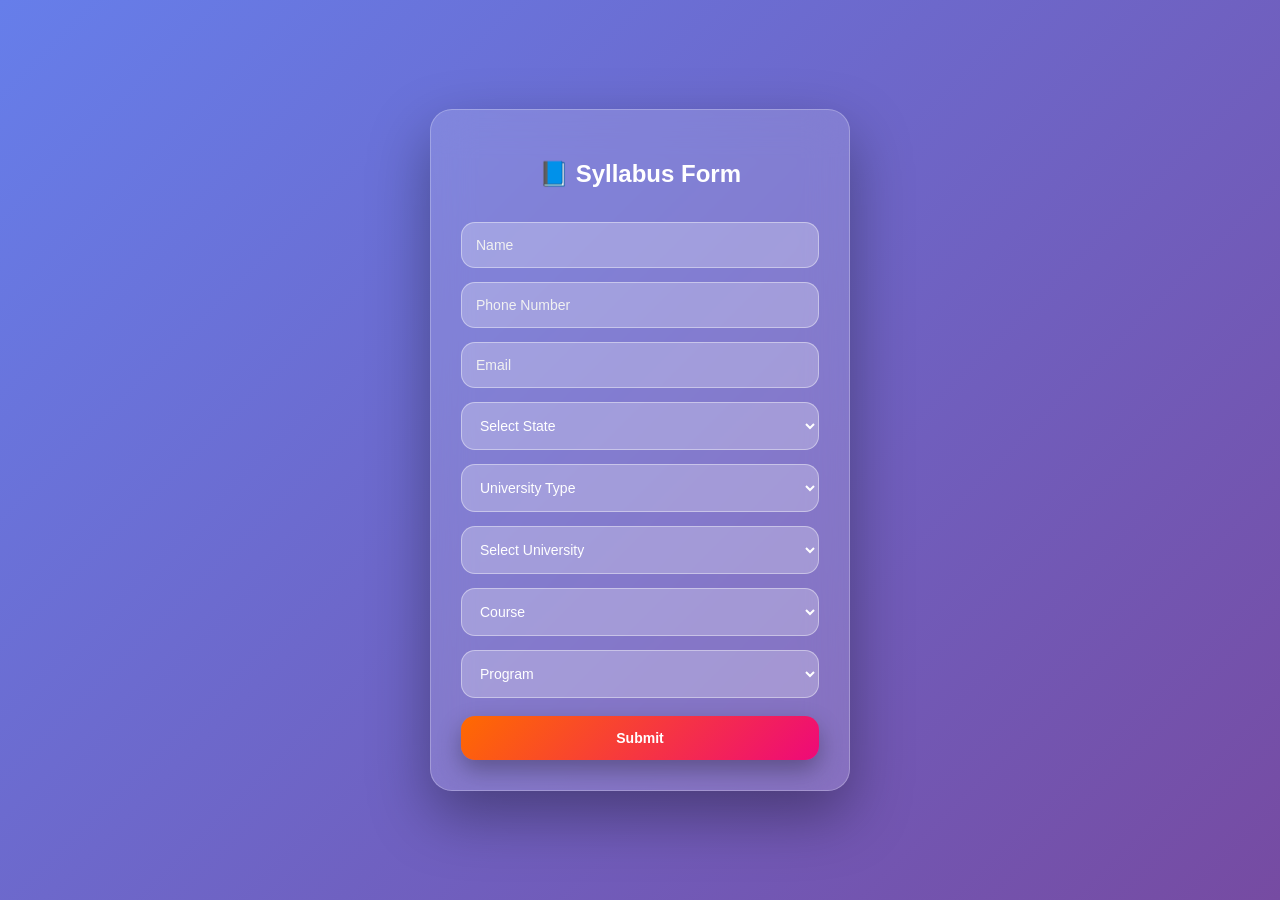
<file: index.html>
<!DOCTYPE html>
<html>
<head>
<meta charset="UTF-8">
<title>Syllabus Form</title>

<style>
*{
  box-sizing:border-box;
}

body{
  margin:0;
  min-height:100vh;
  display:flex;
  justify-content:center;
  align-items:center;
  padding:20px;
  background:linear-gradient(135deg,#667eea,#764ba2,#ff758c,#ff7eb3);
  background-size:300% 300%;
  animation:bgMove 12s ease infinite;
  font-family:Segoe UI,sans-serif;
  overflow-x:hidden;
}

@keyframes bgMove{
  0%{background-position:0% 50%;}
  50%{background-position:100% 50%;}
  100%{background-position:0% 50%;}
}

.box{
  width:100%;
  max-width:420px;
  padding:30px;
  border-radius:22px;
  background:rgba(255,255,255,0.15);
  backdrop-filter:blur(20px);
  border:1px solid rgba(255,255,255,0.25);
  box-shadow:0 25px 60px rgba(0,0,0,0.35);
  transition:all .4s ease;
}

h2{
  text-align:center;
  margin-bottom:20px;
  color:#fff;
}

input,select,button{
  width:100%;
  padding:14px;
  margin-top:14px;
  border-radius:14px;
  border:1px solid rgba(255,255,255,0.4);
  background:rgba(255,255,255,0.25);
  font-size:14px;
  outline:none;
}

input,select{
  color:#fff;
}

select option{
  color:#000;
}

input::placeholder{
  color:#f1f1f1;
}

input:focus,select:focus{
  border:1px solid #fff;
  box-shadow:0 0 0 2px rgba(255,255,255,0.3);
}

button{
  margin-top:18px;
  border:none;
  font-weight:600;
  cursor:pointer;
  background:linear-gradient(135deg,#ff6a00,#ee0979);
  color:#fff;
  box-shadow:0 10px 25px rgba(0,0,0,0.3);
  transition:all .3s ease;
}

button:hover{
  transform:translateY(-2px);
}


</style>
</head>

<body>

<div class="box">
<h2>📘 Syllabus Form</h2>

<form id="syllabusForm">

<input name="name" placeholder="Name" required>
<input name="phone" placeholder="Phone Number" required>
<input name="email" placeholder="Email" required>

<select name="state" id="state" onchange="stateChange()" required>
<option value="">Select State</option>
<option value="Andhra Pradesh">Andhra Pradesh</option>
<option value="Arunachal Pradesh">Arunachal Pradesh</option>
<option value="Assam">Assam</option>
<option value="Bihar">Bihar</option>
<option value="Chhattisgarh">Chhattisgarh</option>
<option value="Goa">Goa</option>
<option value="Gujarat">Gujarat</option>
<option value="Haryana">Haryana</option>
<option value="Himachal Pradesh">Himachal Pradesh</option>
<option value="Jharkhand">Jharkhand</option>
<option value="Karnataka">Karnataka</option>
<option value="Kerala">Kerala</option>
<option value="Madhya Pradesh">Madhya Pradesh</option>
<option value="Maharashtra">Maharashtra</option>
<option value="Manipur">Manipur</option>
<option value="Meghalaya">Meghalaya</option>
<option value="Mizoram">Mizoram</option>
<option value="Nagaland">Nagaland</option>
<option value="Odisha">Odisha</option>
<option value="Punjab">Punjab</option>
<option value="Rajasthan">Rajasthan</option>
<option value="Sikkim">Sikkim</option>
<option value="Tamil Nadu">Tamil Nadu</option>
<option value="Telangana">Telangana</option>
<option value="Tripura">Tripura</option>
<option value="Uttar Pradesh">Uttar Pradesh</option>
<option value="Uttarakhand">Uttarakhand</option>
<option value="West Bengal">West Bengal</option>

</select>

<select name="universityType" id="universityType" onchange="typeChange()" required>
<option value="">University Type</option>
<option value="Central">Central</option>
<option value="State">State</option>
<option value="Private">Private</option>
<!-- <option value="All">All</option> -->
</select>

<select name="university" id="university" onchange="universityChange()" required>
<option value="">Select University</option>
</select>

<select name="course" id="course" onchange="courseChange()" required>
<option value="">Course</option>
</select>

<select name="program" id="program" required>
<option value="">Program</option>
</select>


<select name="subject" id="subject" style="display:none;">
<option value="">Subject</option>
<option>History</option>
<option>Geography</option>
<option>Political Science</option>
<option>Economics</option>
<option>Sociology</option>
<option>Psychology</option>
<option>Philosophy</option>
<option>English</option>
<option>Hindi</option>
<option>Urdu</option>
<option>Sanskrit</option>
<option>Maithili</option>
<option>Mathematics</option>
<option>Statistics</option>
<option>Physics</option>
<option>Chemistry</option>
<option>Botany</option>
<option>Zoology</option>
<option>Environmental Science</option>
<option>Computer Science</option>
<option>Information Technology</option>
<option>Life Science</option>
<option>Geology</option>
<option>Agriculture</option>
<option>Education</option>
<option>Home Science</option>
<option>Physical Education</option>
<option>Journalism & Mass Communication</option>
<option>Social Work</option>
<option>Commerce</option>

</select>

<button type="submit">Submit</button>
</form>
</div>


<!-- ✅ YAHAN SCRIPT HOGA (VERY IMPORTANT) -->


<!-- 👇👇 YAHAN ADD KARNA HAI 👇👇 -->
<!-- ✅ SUBMIT SCRIPT YAHAN HOGA -->
<script>
document.getElementById("syllabusForm").addEventListener("submit", async function (e) {
  e.preventDefault();

  const data = Object.fromEntries(new FormData(this).entries());

  try {
    const response = await fetch("/send", {
      method: "POST",
      headers: {
        "Content-Type": "application/json",
      },
      body: JSON.stringify(data),
    });

    const result = await response.json();

    if (result.success) {
      alert("Email sent successfully ✅");
    } else {
      alert("Error sending email ❌");
    }

  } catch (err) {
    console.log(err);
    alert("Server error ❌");
  }
});
</script>


<script>


const universityProgramSubject = {

  /* =======================
     STATE UNIVERSITIES
  ======================= */

  "Patna University": {
    UG: {
     BA: [
  "History",
  "Geography",
  "Political Science",
  "Economics",
  "Sociology",
  "Psychology",
  "Philosophy",
  "English",
  "Hindi",
  "Urdu",
  "Sanskrit",
  "Maithili",
  "Education",
  "Home Science",
  "Journalism & Mass Communication",
  "Social Work"
],
      BSc: [
  "Physics",
  "Chemistry",
  "Mathematics",
  "Statistics",
  "Botany",
  "Zoology",
  "Geology"
],
      BCom: ["Commerce"]
    },
    PG: {
     MA: [
  "History",
  "Geography",
  "Political Science",
  "Economics",
  "Sociology",
  "Psychology",
  "Philosophy",
  "English",
  "Hindi",
  "Urdu",
  "Sanskrit",
  "Maithili",
  "Journalism & Mass Communication",
  "Social Work"
],
      MSc: [
  "Physics",
  "Chemistry",
  "Mathematics",
  "Statistics",
  "Botany",
  "Zoology",
  "Geology",
  "Environmental Science",
  "Computer Science"
],
    },
    PRO:[
      "BBA",
  "BCA",
  "MBA",
  "MCA",
  "LLB",
  "BA LLB",
  "B.Ed"
  ],

  },

  "Magadh University": {
  
    UG: {
     BA: [
  "History",
  "Geography",
  "Political Science",
  "Economics",
  "Sociology",
  "Psychology",
  "Philosophy",
  "English",
  "Hindi",
  "Urdu",
  "Sanskrit",
  "Maithili",
  "Education",
  "Home Science",
  "Journalism & Mass Communication",
  "Social Work"
],
      BSc: [
  "Physics",
  "Chemistry",
  "Mathematics",
  "Statistics",
  "Botany",
  "Zoology",
  "Geology"
],
      BCom: ["Commerce"]
    },
    PG: {
     MA: [
  "History",
  "Geography",
  "Political Science",
  "Economics",
  "Sociology",
  "Psychology",
  "Philosophy",
  "English",
  "Hindi",
  "Urdu",
  "Sanskrit",
  "Maithili",
  "Journalism & Mass Communication",
  "Social Work"
],
      MSc: [
  "Physics",
  "Chemistry",
  "Mathematics",
  "Statistics",
  "Botany",
  "Zoology",
  "Geology",
  "Environmental Science",
  "Computer Science"
],
    },
    PRO:[
      "BBA",
  "BCA",
  "MBA",
  "MCA",
  "LLB",
  "BA LLB",
  "B.Ed"
  ],

  },

  "Babasaheb Bhimrao Ambedkar Bihar University (BRABU)": {
      UG: {
     BA: [
  "History",
  "Geography",
  "Political Science",
  "Economics",
  "Sociology",
  "Psychology",
  "Philosophy",
  "English",
  "Hindi",
  "Urdu",
  "Sanskrit",
  "Maithili",
  "Education",
  "Home Science",
  "Journalism & Mass Communication",
  "Social Work"
],
      BSc: [
  "Physics",
  "Chemistry",
  "Mathematics",
  "Statistics",
  "Botany",
  "Zoology",
  "Geology"
],
      BCom: ["Commerce"]
    },
    PG: {
     MA: [
  "History",
  "Geography",
  "Political Science",
  "Economics",
  "Sociology",
  "Psychology",
  "Philosophy",
  "English",
  "Hindi",
  "Urdu",
  "Sanskrit",
  "Maithili",
  "Journalism & Mass Communication",
  "Social Work"
],
      MSc: [
  "Physics",
  "Chemistry",
  "Mathematics",
  "Statistics",
  "Botany",
  "Zoology",
  "Geology",
  "Environmental Science",
  "Computer Science"
],
    },
    PRO:[
      "BBA",
  "BCA",
  "MBA",
  "MCA",
  "LLB",
  "BA LLB",
  "B.Ed"
  ],

  },

   "Tilka Manjhi Bhagalpur University": {
  
    UG: {
     BA: [
  "History",
  "Geography",
  "Political Science",
  "Economics",
  "Sociology",
  "Psychology",
  "Philosophy",
  "English",
  "Hindi",
  "Urdu",
  "Sanskrit",
  "Maithili",
  "Education",
  "Home Science",
  "Journalism & Mass Communication",
  "Social Work"
],
      BSc: [
  "Physics",
  "Chemistry",
  "Mathematics",
  "Statistics",
  "Botany",
  "Zoology",
  "Geology"
],
      BCom: ["Commerce"]
    },
    PG: {
     MA: [
  "History",
  "Geography",
  "Political Science",
  "Economics",
  "Sociology",
  "Psychology",
  "Philosophy",
  "English",
  "Hindi",
  "Urdu",
  "Sanskrit",
  "Maithili",
  "Journalism & Mass Communication",
  "Social Work"
],
      MSc: [
  "Physics",
  "Chemistry",
  "Mathematics",
  "Statistics",
  "Botany",
  "Zoology",
  "Geology",
  "Environmental Science",
  "Computer Science"
],
    },
   
  },

   "Lalit Narayan Mithila University": {
  
    UG: {
     BA: [
  "History",
  "Geography",
  "Political Science",
  "Economics",
  "Sociology",
  "Psychology",
  "Philosophy",
  "English",
  "Hindi",
  "Urdu",
  "Sanskrit",
  "Maithili",
  "Education",
  "Home Science",
  "Journalism & Mass Communication",
  "Social Work"
],
      BSc: [
  "Physics",
  "Chemistry",
  "Mathematics",
  "Statistics",
  "Botany",
  "Zoology",
  "Geology"
],
      BCom: ["Commerce"]
    },
    PG: {
     MA: [
  "History",
  "Geography",
  "Political Science",
  "Economics",
  "Sociology",
  "Psychology",
  "Philosophy",
  "English",
  "Hindi",
  "Urdu",
  "Sanskrit",
  "Maithili",
  "Journalism & Mass Communication",
  "Social Work"
],
      MSc: [
  "Physics",
  "Chemistry",
  "Mathematics",
  "Statistics",
  "Botany",
  "Zoology",
  "Geology",
  "Environmental Science",
  "Computer Science"
],
    },
    PRO:[
      "BBA",
  "BCA",
  "MBA",
  "MCA",
  "LLB",
  "BA LLB",
  "B.Ed"
  ],

  },

 "Veer Kunwar Singh University": {
  
    UG: {
     BA: [
  "History",
  "Geography",
  "Political Science",
  "Economics",
  "Sociology",
  "Psychology",
  "Philosophy",
  "English",
  "Hindi",
  "Urdu",
  "Sanskrit",
  "Maithili",
  "Education",
  "Home Science",
  "Journalism & Mass Communication",
  "Social Work"
],
      BSc: [
  "Physics",
  "Chemistry",
  "Mathematics",
  "Statistics",
  "Botany",
  "Zoology",
  "Geology"
],
      BCom: ["Commerce"]
    },
    PG: {
     MA: [
  "History",
  "Geography",
  "Political Science",
  "Economics",
  "Sociology",
  "Psychology",
  "Philosophy",
  "English",
  "Hindi",
  "Urdu",
  "Sanskrit",
  "Maithili",
  "Journalism & Mass Communication",
  "Social Work"
],
      MSc: [
  "Physics",
  "Chemistry",
  "Mathematics",
  "Statistics",
  "Botany",
  "Zoology",
  "Geology",
  "Environmental Science",
  "Computer Science"
],
    },
    PRO:[
      "BBA",
  "BCA",
  "MBA",
  "MCA",
  "LLB",
  "BA LLB",
  "B.Ed"
  ],

  },

 "Jai Prakash University": {
  
    UG: {
     BA: [
  "History",
  "Geography",
  "Political Science",
  "Economics",
  "Sociology",
  "Psychology",
  "Philosophy",
  "English",
  "Hindi",
  "Urdu",
  "Sanskrit",
  "Maithili",
  "Education",
  "Home Science",
  "Journalism & Mass Communication",
  "Social Work"
],
      BSc: [
  "Physics",
  "Chemistry",
  "Mathematics",
  "Statistics",
  "Botany",
  "Zoology",
  "Geology"
],
      BCom: ["Commerce"]
    },
    PG: {
     MA: [
  "History",
  "Geography",
  "Political Science",
  "Economics",
  "Sociology",
  "Psychology",
  "Philosophy",
  "English",
  "Hindi",
  "Urdu",
  "Sanskrit",
  "Maithili",
  "Journalism & Mass Communication",
  "Social Work"
],
      MSc: [
  "Physics",
  "Chemistry",
  "Mathematics",
  "Statistics",
  "Botany",
  "Zoology",
  "Geology",
  "Environmental Science",
  "Computer Science"
],
    },
    

  },

  "Purnea University": {
  
    UG: {
     BA: [
  "History",
  "Geography",
  "Political Science",
  "Economics",
  "Sociology",
  "Psychology",
  "Philosophy",
  "English",
  "Hindi",
  "Urdu",
  "Sanskrit",
  "Maithili",
  "Education",
  "Home Science",
  "Journalism & Mass Communication",
  "Social Work"
],
      BSc: [
  "Physics",
  "Chemistry",
  "Mathematics",
  "Statistics",
  "Botany",
  "Zoology",
  "Geology"
],
      BCom: ["Commerce"]
    },
    PG: {
     MA: [
  "History",
  "Geography",
  "Political Science",
  "Economics",
  "Sociology",
  "Psychology",
  "Philosophy",
  "English",
  "Hindi",
  "Urdu",
  "Sanskrit",
  "Maithili",
  "Journalism & Mass Communication",
  "Social Work"
],
      MSc: [
  "Physics",
  "Chemistry",
  "Mathematics",
  "Statistics",
  "Botany",
  "Zoology",
  "Geology",
  "Environmental Science",
  "Computer Science"
],
    },
    

  },

 "Patliputra University": {
  
    UG: {
     BA: [
  "History",
  "Geography",
  "Political Science",
  "Economics",
  "Sociology",
  "Psychology",
  "Philosophy",
  "English",
  "Hindi",
  "Urdu",
  "Sanskrit",
  "Maithili",
  "Education",
  "Home Science",
  "Journalism & Mass Communication",
  "Social Work"
],
      BSc: [
  "Physics",
  "Chemistry",
  "Mathematics",
  "Statistics",
  "Botany",
  "Zoology",
  "Geology"
],
      BCom: ["Commerce"]
    },
    PG: {
     MA: [
  "History",
  "Geography",
  "Political Science",
  "Economics",
  "Sociology",
  "Psychology",
  "Philosophy",
  "English",
  "Hindi",
  "Urdu",
  "Sanskrit",
  "Maithili",
  "Journalism & Mass Communication",
  "Social Work"
],
      MSc: [
  "Physics",
  "Chemistry",
  "Mathematics",
  "Statistics",
  "Botany",
  "Zoology",
  "Geology",
  "Environmental Science",
  "Computer Science"
],
    },
    

  },

"Aryabhatta Knowledge University": {
  
    UG: {
     BA: [
  "History",
  "Geography",
  "Political Science",
  "Economics",
  "Sociology",
  "Psychology",
  "Philosophy",
  "English",
  "Hindi",
  "Urdu",
  "Sanskrit",
  "Maithili",
  "Education",
  "Home Science",
  "Journalism & Mass Communication",
  "Social Work"
],
      BSc: [
  "Physics",
  "Chemistry",
  "Mathematics",
  "Statistics",
  "Botany",
  "Zoology",
  "Geology"
],
      BCom: ["Commerce"]
    },
    PG: {
     MA: [
  "History",
  "Geography",
  "Political Science",
  "Economics",
  "Sociology",
  "Psychology",
  "Philosophy",
  "English",
  "Hindi",
  "Urdu",
  "Sanskrit",
  "Maithili",
  "Journalism & Mass Communication",
  "Social Work"
],
      MSc: [
  "Physics",
  "Chemistry",
  "Mathematics",
  "Statistics",
  "Botany",
  "Zoology",
  "Geology",
  "Environmental Science",
  "Computer Science"
],
    },
    PRO:[
      "BBA",
  "BCA",
  "MBA",
  "MCA",
  "LLB",
  "BA LLB",
  "B.Ed"
  ],

  },

  "Nalanda Open University": {
  
    UG: {
     BA: [
  "History",
  "Geography",
  "Political Science",
  "Economics",
  "Sociology",
  "Psychology",
  "Philosophy",
  "English",
  "Hindi",
  "Urdu",
  "Sanskrit",
  "Maithili",
  "Education",
  "Home Science",
  "Journalism & Mass Communication",
  "Social Work"
],
      BSc: [
  "Physics",
  "Chemistry",
  "Mathematics",
  "Statistics",
  "Botany",
  "Zoology",
  "Geology"
],
      BCom: ["Commerce"]
    },
    PG: {
     MA: [
  "History",
  "Geography",
  "Political Science",
  "Economics",
  "Sociology",
  "Psychology",
  "Philosophy",
  "English",
  "Hindi",
  "Urdu",
  "Sanskrit",
  "Maithili",
  "Journalism & Mass Communication",
  "Social Work"
],
      MSc: [
  "Physics",
  "Chemistry",
  "Mathematics",
  "Statistics",
  "Botany",
  "Zoology",
  "Geology",
  "Environmental Science",
  "Computer Science"
],
    },
    

  },

   "Kameshwar Singh Darbhanga Sanskrit University": {
  
    UG: {
     BA: [
  "History",
  "Geography",
  "Political Science",
  "Economics",
  "Sociology",
  "Psychology",
  "Philosophy",
  "English",
  "Hindi",
  "Urdu",
  "Sanskrit",
  "Maithili",
  "Education",
  "Home Science",
  "Journalism & Mass Communication",
  "Social Work"
],
      BSc: [
  "Physics",
  "Chemistry",
  "Mathematics",
  "Statistics",
  "Botany",
  "Zoology",
  "Geology"
],
      BCom: ["Commerce"]
    },
    PG: {
     MA: [
  "History",
  "Geography",
  "Political Science",
  "Economics",
  "Sociology",
  "Psychology",
  "Philosophy",
  "English",
  "Hindi",
  "Urdu",
  "Sanskrit",
  "Maithili",
  "Journalism & Mass Communication",
  "Social Work"
],
      MSc: [
  "Physics",
  "Chemistry",
  "Mathematics",
  "Statistics",
  "Botany",
  "Zoology",
  "Geology",
  "Environmental Science",
  "Computer Science"
],
    },
    

  },


    "Maulana Mazharul Haque Arabic & Persian University": {
  
    PG: {
     MA: [
  "History",
  "Geography",
  "Political Science",
  "Economics",
  "Sociology",
  "Psychology",
  "Philosophy",
  "English",
  "Hindi",
  "Urdu",
  "Sanskrit",
  "Maithili",
  "Journalism & Mass Communication",
  "Social Work"
],
      MSc: [
  "Physics",
  "Chemistry",
  "Mathematics",
  "Statistics",
  "Botany",
  "Zoology",
  "Geology",
  "Environmental Science",
  "Computer Science"
],
    },
    

  },

"Chanakya National Law University": {
  
    PG: {
     MA: [
  "History",
  "Geography",
  "Political Science",
  "Economics",
  "Sociology",
  "Psychology",
  "Philosophy",
  "English",
  "Hindi",
  "Urdu",
  "Sanskrit",
  "Maithili",
  "Journalism & Mass Communication",
  "Social Work"
],
      MSc: [
  "Physics",
  "Chemistry",
  "Mathematics",
  "Statistics",
  "Botany",
  "Zoology",
  "Geology",
  "Environmental Science",
  "Computer Science"
],
    },
    PRO:[
      "BBA",
  "BCA",
  "MBA",
  "MCA",
  "LLB",
  "BA LLB",
  "B.Ed"
  ],

  },

   "Bihar Agricultural University": {
  
    UG: {
     BA: [
  "History",
  "Geography",
  "Political Science",
  "Economics",
  "Sociology",
  "Psychology",
  "Philosophy",
  "English",
  "Hindi",
  "Urdu",
  "Sanskrit",
  "Maithili",
  "Education",
  "Home Science",
  "Journalism & Mass Communication",
  "Social Work"
],
      BSc: [
  "Physics",
  "Chemistry",
  "Mathematics",
  "Statistics",
  "Botany",
  "Zoology",
  "Geology"
],
      BCom: ["Commerce"]
    },
    PG: {
     MA: [
  "History",
  "Geography",
  "Political Science",
  "Economics",
  "Sociology",
  "Psychology",
  "Philosophy",
  "English",
  "Hindi",
  "Urdu",
  "Sanskrit",
  "Maithili",
  "Journalism & Mass Communication",
  "Social Work"
],
      MSc: [
  "Physics",
  "Chemistry",
  "Mathematics",
  "Statistics",
  "Botany",
  "Zoology",
  "Geology",
  "Environmental Science",
  "Computer Science"
],
    },
    

  },

  "Bihar Animal Sciences University": {
  
    UG: {
     BA: [
  "History",
  "Geography",
  "Political Science",
  "Economics",
  "Sociology",
  "Psychology",
  "Philosophy",
  "English",
  "Hindi",
  "Urdu",
  "Sanskrit",
  "Maithili",
  "Education",
  "Home Science",
  "Journalism & Mass Communication",
  "Social Work"
],
      BSc: [
  "Physics",
  "Chemistry",
  "Mathematics",
  "Statistics",
  "Botany",
  "Zoology",
  "Geology"
],
      BCom: ["Commerce"]
    },
    PG: {
     MA: [
  "History",
  "Geography",
  "Political Science",
  "Economics",
  "Sociology",
  "Psychology",
  "Philosophy",
  "English",
  "Hindi",
  "Urdu",
  "Sanskrit",
  "Maithili",
  "Journalism & Mass Communication",
  "Social Work"
],
      MSc: [
  "Physics",
  "Chemistry",
  "Mathematics",
  "Statistics",
  "Botany",
  "Zoology",
  "Geology",
  "Environmental Science",
  "Computer Science"
],
    },
    

  },

  
  "Bihar Engineering University": {
  
    UG: {
     BA: [
  "History",
  "Geography",
  "Political Science",
  "Economics",
  "Sociology",
  "Psychology",
  "Philosophy",
  "English",
  "Hindi",
  "Urdu",
  "Sanskrit",
  "Maithili",
  "Education",
  "Home Science",
  "Journalism & Mass Communication",
  "Social Work"
],
      BSc: [
  "Physics",
  "Chemistry",
  "Mathematics",
  "Statistics",
  "Botany",
  "Zoology",
  "Geology"
],
      BCom: ["Commerce"]
    },
    PG: {
     MA: [
  "History",
  "Geography",
  "Political Science",
  "Economics",
  "Sociology",
  "Psychology",
  "Philosophy",
  "English",
  "Hindi",
  "Urdu",
  "Sanskrit",
  "Maithili",
  "Journalism & Mass Communication",
  "Social Work"
],
      MSc: [
  "Physics",
  "Chemistry",
  "Mathematics",
  "Statistics",
  "Botany",
  "Zoology",
  "Geology",
  "Environmental Science",
  "Computer Science"
],
    },
    

  },

  /* =======================
     CENTRAL UNIVERSITIES
  ======================= */

  "Central University of South Bihar": {
    PG: {
      MA: ["History","Sociology","Psychology","English","Economics"],
      MSc: ["Geology","Biotechnology","Environmental_Science","Physics","Chemistry","Mathematics"," Statistics","Computer_Science","Psychology"]
    },
    INT: {
      "5-Year Integrated UG-PG in History": ["History"],
      "5-Year Integrated UG-PG in Geography": ["Geography"],
      "5-Year Integrated UG-PG in Economics": ["Economics"],
      "5-Year Integrated UG-PG in Sociology": ["Sociology"],
      "5-Year Integrated UG-PG in Psychology": ["Psychology"],
      "5-Year Integrated UG-PG in Chemistry":["Chemistry"],
      "5-Year Integrated UG-PG in Mathematics":["Mathematics"],
      "5-Year Integrated UG-PG in Statistics":["Statistics"],
      "5-Year Integrated UG-PG in English":["English"],
      "5-Year Integrated UG-PG in Life Science":[" Life Science"],
      "5-Year Integrated UG-PG in Geology":["Geology"],

    }
  },

  "Mahatma Gandhi Central University": {
    PG: {
      MA: ["English","Sociology","Economics"],
      MSc: ["Biotechnology","Physics","Zoology","Mathematics"]
    }
  },

  "Nalanda University": {
    PG: {
      MA: ["Hindu_Studies","World_Literature","Historical_Studies","Buddhist_Studies","Peace_Studies","Archaeology"," Economics", "Hindi"],
      MSc: ["Mathematics"]
    }
  },

  /* =======================
     PRIVATE UNIVERSITIES
  ======================= */

  "Amity University Patna": {
    UG: {
      BA: ["History","Geography","Political_Science","economics", "Sociology"," Psychology"," Philosophy","English","Journalism & Mass Communication","Social_Work"],
      BSc: ["Physics","Chemistry","Mathematics","Statistics","Botany","Zoology","Geology","Environmental_Science"," Computer_Science","Information_Technology", " Life_Science"],
      BCom: ["Commerce"]
    },
    PG: {
      MA: ["History","Geography","Political_Science","economics", "Sociology"," Psychology"," Philosophy","English","Journalism & Mass Communication","Social_Work"],
      MSc: ["Physics","Chemistry","Mathematics","Statistics","Geology","Environmental_Science", "Information_Technology",],
      MCom: ["Commerce"]
    },
    PRO: {
      BBA: ["Management"],
      BCA: ["Computer Applications"],
      MBA: ["Management"],
      MCA: ["Computer Applications"],
      LLB:["Law"],
    },
    INT:{
      
      "5-Year Integrated UG-PG in History": ["History"],
      "5-Year Integrated UG-PG in Geography": ["Geography"],
      "5-Year Integrated UG-PG in Economics": ["Economics"],
      "5-Year Integrated UG-PG in Sociology": ["Sociology"],
      "5-Year Integrated UG-PG in Psychology": ["Psychology"],
      "5-Year Integrated UG-PG in Chemistry":["Chemistry"],
      "5-Year Integrated UG-PG in Mathematics":["Mathematics"],
      "5-Year Integrated UG-PG in Statistics":["Statistics"],
      "5-Year Integrated UG-PG in English":["English"],
      "5-Year Integrated UG-PG in Life Science":[" Life Science"],
      "5-Year Integrated UG-PG in Geology":["Geology"],

    }
  },

  "Gopal Narayan Singh University": {
    PRO: {
      
      BCA: ["Computer Applications"],
      MBA: ["Management"],
      BBA: ["Management"],
      MCA: ["Computer Applications"]
    }
  }

};





/* ---------- University List ---------- */
const universityData = {
  Bihar:{
    Central:[
      "Central University of South Bihar",
      "Mahatma Gandhi Central University",
      // "Central University of South Bihar",
      "Nalanda University"
    ],
    State:[
      "Patna University",
      "Magadh University",
      "Babasaheb Bhimrao Ambedkar Bihar University (BRABU)",
      "Tilka Manjhi Bhagalpur University",
      "Lalit Narayan Mithila University",
      "Veer Kunwar Singh University",
      "Jai Prakash University",
      "Purnea University",
      "Patliputra University",
      "Aryabhatta Knowledge University",
      "Nalanda Open University",
      "Kameshwar Singh Darbhanga Sanskrit University",
      "Maulana Mazharul Haque Arabic & Persian University",
      "Chanakya National Law University",
      "Bihar Agricultural University",
      "Bihar Animal Sciences University",
      "Bihar Engineering University",
    ],
    Private:[
      "Amity University Patna",
      "Gopal Narayan Singh University",
      // "Sandip University, Sijoul",
      // "Dr. C. V. Raman University, Bihar"

    ],

     All:[
      "Amity University Patna",
      "Gopal Narayan Singh University",
      // "Sandip University, Sijoul",
      // "Dr. C. V. Raman University, Bihar",
       "Patna University",
      "Magadh University",
      "Babasaheb Bhimrao Ambedkar Bihar University (BRABU)",
      "Tilka Manjhi Bhagalpur University",
      "Lalit Narayan Mithila University",
      "Veer Kunwar Singh University",
      "Jai Prakash University",
      "Purnea University",
      "Patliputra University",
      "Aryabhatta Knowledge University",
      "Nalanda Open University",
      "Kameshwar Singh Darbhanga Sanskrit University",
      "Maulana Mazharul Haque Arabic & Persian University",
      "Chanakya National Law University",
      "Bihar Agricultural University",
      "Bihar Animal Sciences University",
      "Bihar Engineering University",
"Central University of South Bihar",
      "Mahatma Gandhi Central University",
     
      "Nalanda University"
    ]
  }
};

/* ---------- University → Courses ---------- */
const universityCourses = {
  "Mahatma Gandhi Central University":["PG"],
  "Central University of South Bihar":["PG","INT"],
  "Nalanda University":["PG"],
  // "Dr. Rajendra Prasad Central Agricultural University":["UG","PG"],

  "Patna University":["UG","PG", "PRO"],
  "Magadh University":["UG","PG","PRO"],
  "Babasaheb Bhimrao Ambedkar Bihar University (BRABU)":["UG","PG" ,"PRO"],
  "Tilka Manjhi Bhagalpur University":["UG","PG"],
  "Lalit Narayan Mithila University":["UG","PG","PRO",],//"INT"
  "Veer Kunwar Singh University":["UG","PG","PRO"],//"DOC"
  "Jai Prakash University":["UG","PG"],
  "Purnea University":["UG","PG"],
  "Patliputra University":["UG","PG",], //"DOC"
  "Aryabhatta Knowledge University":["UG","PG","PRO"],//"DOC"
  "Nalanda Open University":["UG","PG"],
  "Kameshwar Singh Darbhanga Sanskrit University":["UG","PG",],//"INT"
  "Maulana Mazharul Haque Arabic & Persian University":["PG",],  //"DOC"
  "Chanakya National Law University":["PG","PRO",],//"INT"
  "Bihar Agricultural University":["UG","PG",],//"DOC"
  "Bihar Animal Sciences University":["UG","PG",],//"DOC"
  "Bihar Engineering University":["UG","PG",] ,//"DOC"

  "Amity University Patna":["UG","PG","PRO","INT"],
   "Gopal Narayan Singh University":["PRO"],//"DOC"
  // "Sandip University, Sijoul":["UG","PG",],
  //  "Dr. C. V. Raman University, Bihar":["UG","PG","PRO"]
};

/* ---------- Programs ---------- */
const programs = {
 UG:[
  "BA",
"BSc",
"BCom",


],
PG:[
  "MA",
  "MSc",
  // "M.Com",
],

PRO:[
 "BBA",
"BCA",
"MBA",
"MCA",


],

  INT:[
 {text:"5-Year Integrated UG-PG in Geography", value:"geography"},
 {text:"5-Year Integrated UG-PG in History", value:"history"},
 {text:"5-Year Integrated UG-PG in Commerce", value:"commerce"},
 {text:"5-Year Integrated UG-PG in Economics", value:"economics"},
 {text:"5-Year Integrated UG-PG in Political Studies & International Relations", value:"political_studies_international_relations"},
 {text:"5-Year Integrated UG-PG in Sociology", value:"sociology"},
 {text:"5-Year Integrated UG-PG in Psychology", value:"psychology"},
 {text:"5-Year Integrated UG-PG in Chemistry", value:"chemistry"},
 {text:"5-Year Integrated UG-PG in Mathematics", value:"mathematics"},
 {text:"5-Year Integrated UG-PG in Statistics", value:"statistics"},
 {text:"5-Year Integrated UG-PG in English", value:"english"},
 {text:"5-Year Integrated UG-PG in Hindi", value:"hindi"},
 {text:"5-Year Integrated UG-PG in Computer Science", value:"computer_science"},
 {text:"5-Year Integrated UG-PG in Life Science", value:"life_science"},
 {text:"5-Year Integrated UG-PG in Geology", value:"geology"}
],
DOC:[
  "PhD"
]


};

function stateChange(){
  document.getElementById("university").innerHTML="<option value=''>Select University</option>";
  document.getElementById("course").innerHTML="<option value=''>Course</option>";
  document.getElementById("program").innerHTML="<option value=''>Program</option>";
}

function typeChange(){
  const state=document.getElementById("state").value;
  const type=document.getElementById("universityType").value;
  const uni=document.getElementById("university");

  uni.innerHTML="<option value=''>Select University</option>";

  if(!state||!type) return;

  if(type==="all"){
    ["central","state","private"].forEach(t=>{
      universityData[state][t]?.forEach(u=>{
        uni.add(new Option(u,u));
      });
    });
  }else{
    universityData[state][type]?.forEach(u=>{
      uni.add(new Option(u,u));
    });
  }
}

function universityChange(){
  const uni=document.getElementById("university").value;
  const course=document.getElementById("course");
  const program=document.getElementById("program");

  course.innerHTML="<option value=''>Course</option>";
  program.innerHTML="<option value=''>Program</option>";

  universityCourses[uni]?.forEach(c=>{
    course.add(new Option(
      c==="UG" ? "UG" :
  c==="PG" ? "PG" :
  c==="PRO" ? "PROFESSIONAL" :
  c==="INT" ? "INTEGRATED" :
  c==="DOC" ? "Doctoral (PhD)" :c,c))
  });
}

function courseChange(){
  const c=document.getElementById("course").value;
  const program=document.getElementById("program");
  const subject=document.getElementById("subject");

  program.innerHTML="<option value=''>Program</option>";

  // 🔥 Integrated me subject hide
  if(c==="INT"){
    subject.style.display="none";
  }else{
    subject.style.display=(c==="UG"||c==="PG")?"block":"none";
  }

  programs[c]?.forEach(p=>{
    if(typeof p === "object"){
      program.add(new Option(p.text,p.value));
    }else{
      program.add(new Option(p,p));
    }
  });
}


document.getElementById("program").addEventListener("change", function () {

  const universityType = document.getElementById("universityType").value;
  const uni = document.getElementById("university").value;
  const course = document.getElementById("course").value;
  const program = this.value;
  const subject = document.getElementById("subject");

  subject.innerHTML = "<option value=''>Subject</option>";

  // "All" case ko handle karo
  const type = universityType === "All" ? "Private" : universityType;

  if (
    !universityProgramSubject[uni] ||
    !universityProgramSubject[uni][course] ||
    !universityProgramSubject[uni][course][program]
  ) {
    subject.style.display = "none";
    return;
  }

  subject.style.display = "block";

  universityProgramSubject[uni][course][program].forEach(s => {
    subject.add(new Option(s, s));
  });

});

</script>
  



<script>
document.addEventListener("DOMContentLoaded", function () {
  const form = document.getElementById("syllabusForm");

  form.addEventListener("submit", async function (e) {
    e.preventDefault();

    alert("CLICK ✅"); // debug

    const data = Object.fromEntries(new FormData(form).entries());

    try {
      const response = await fetch("/send", {
        method: "POST",
        headers: {
          "Content-Type": "application/json",
        },
        body: JSON.stringify(data),
      });

      const result = await response.json();

      if (result.success) {
        alert("SUCCESS ✅");
      } else {
        alert("FAILED ❌");
      }

    } catch (err) {
      alert("FETCH ERROR ❌");
      console.log(err);
    }
  });
});
</script>
</body>
</html>
</file>
